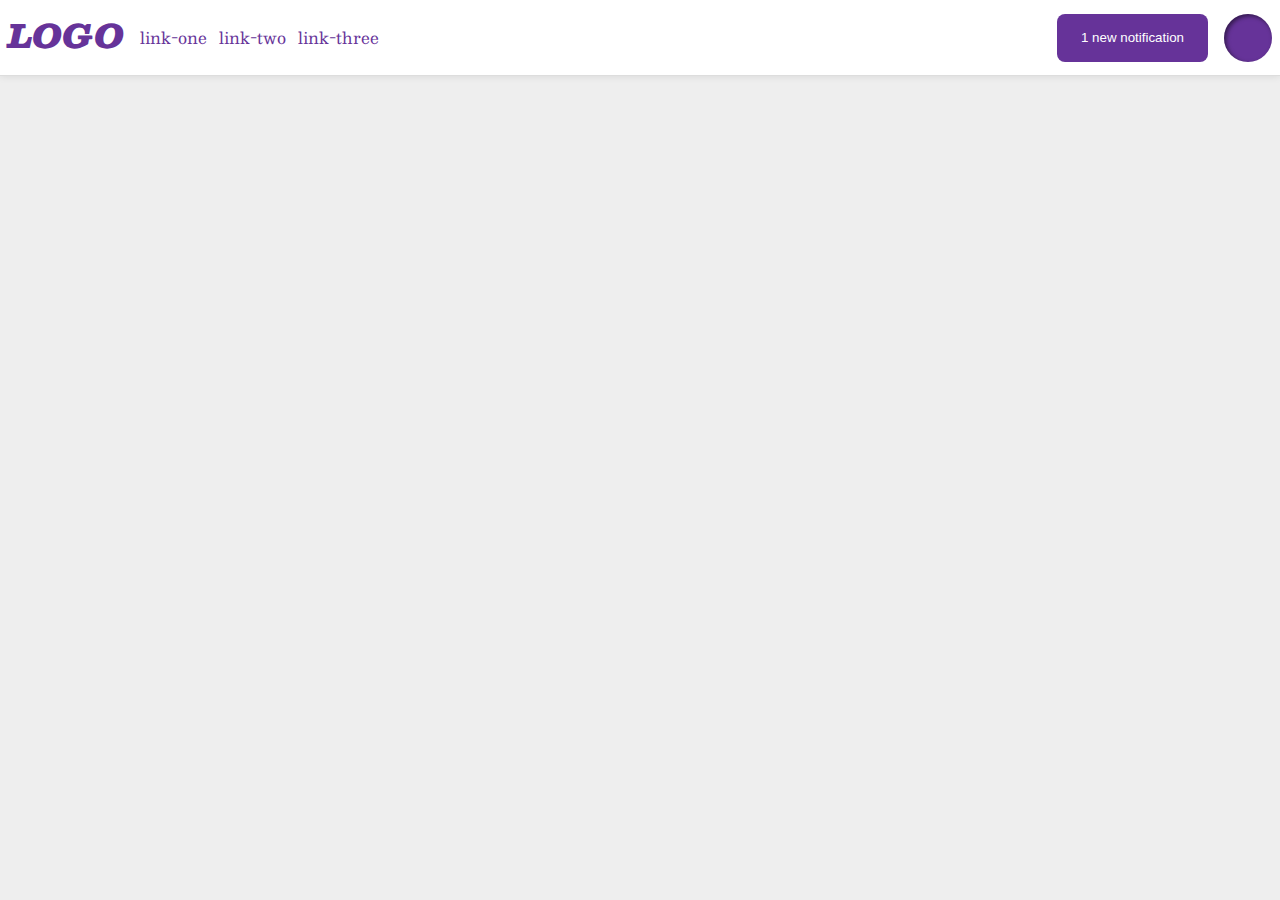
<file: flex/03-flex-header-2/index.html>
<!DOCTYPE html>
<html lang="en">
  <head>
    <meta charset="UTF-8">
    <meta http-equiv="X-UA-Compatible" content="IE=edge">
    <meta name="viewport" content="width=device-width, initial-scale=1.0">
    <title>Flex Header 2</title>
    <link rel="stylesheet" href="style.css">
  </head>
  <body>
    <div class="header">
      <div class="left">
        <div class="logo">
        LOGO
        </div>
        <ul class="links">
          <li><a href="google.com">link-one</a></li>
          <li><a href="google.com">link-two</a></li>
          <li><a href="google.com">link-three</a></li>
        </ul>
      </div>
      <div class="right">
        <button class="notifications">
          1 new notification
        </button>
        <div class="profile-image"></div>
      </div>
    </div>
  </body>
</html>
</file>
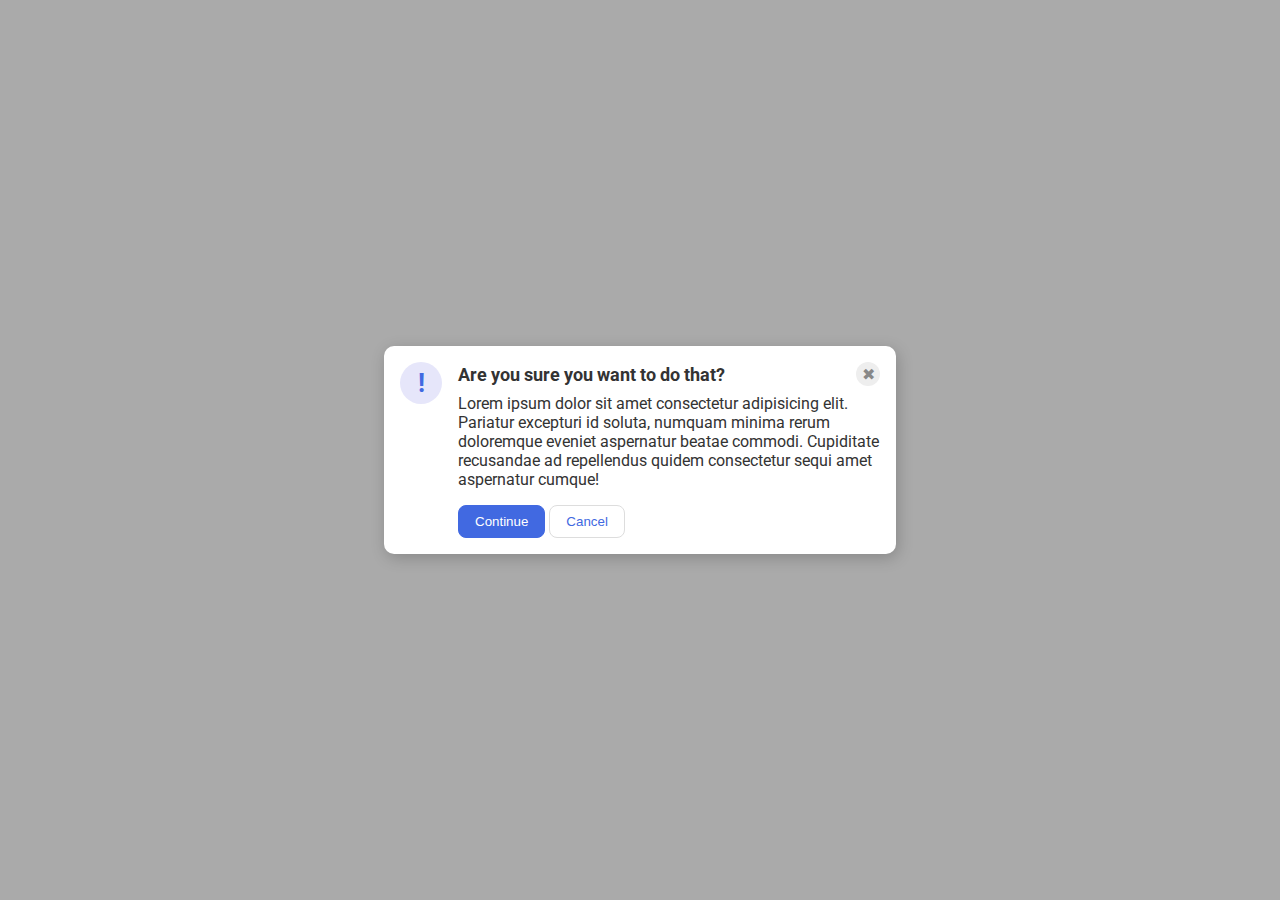
<file: flex/05-flex-modal/index.html>
<!DOCTYPE html>
<html lang="en">
  <head>
    <meta charset="UTF-8">
    <meta http-equiv="X-UA-Compatible" content="IE=edge">
    <meta name="viewport" content="width=device-width, initial-scale=1.0">
    <link rel="stylesheet" href="style.css">
    <title>Modal</title>
  </head>
  <body>
    <div class="modal">
      <div class="icon">!</div>
      <div class="text-container">
        <div class="header-container">
          <div class="header">Are you sure you want to do that?</div>
          <div class="close-button">✖</div>
        </div>
        <div class="text">Lorem ipsum dolor sit amet consectetur adipisicing elit. Pariatur excepturi id soluta, numquam minima rerum doloremque eveniet aspernatur beatae commodi. Cupiditate recusandae ad repellendus quidem consectetur sequi amet aspernatur cumque!</div>
        <button class="continue">Continue</button>
        <button class="cancel">Cancel</button>
      </div> 
    </div>
  </body>
</html>
</file>
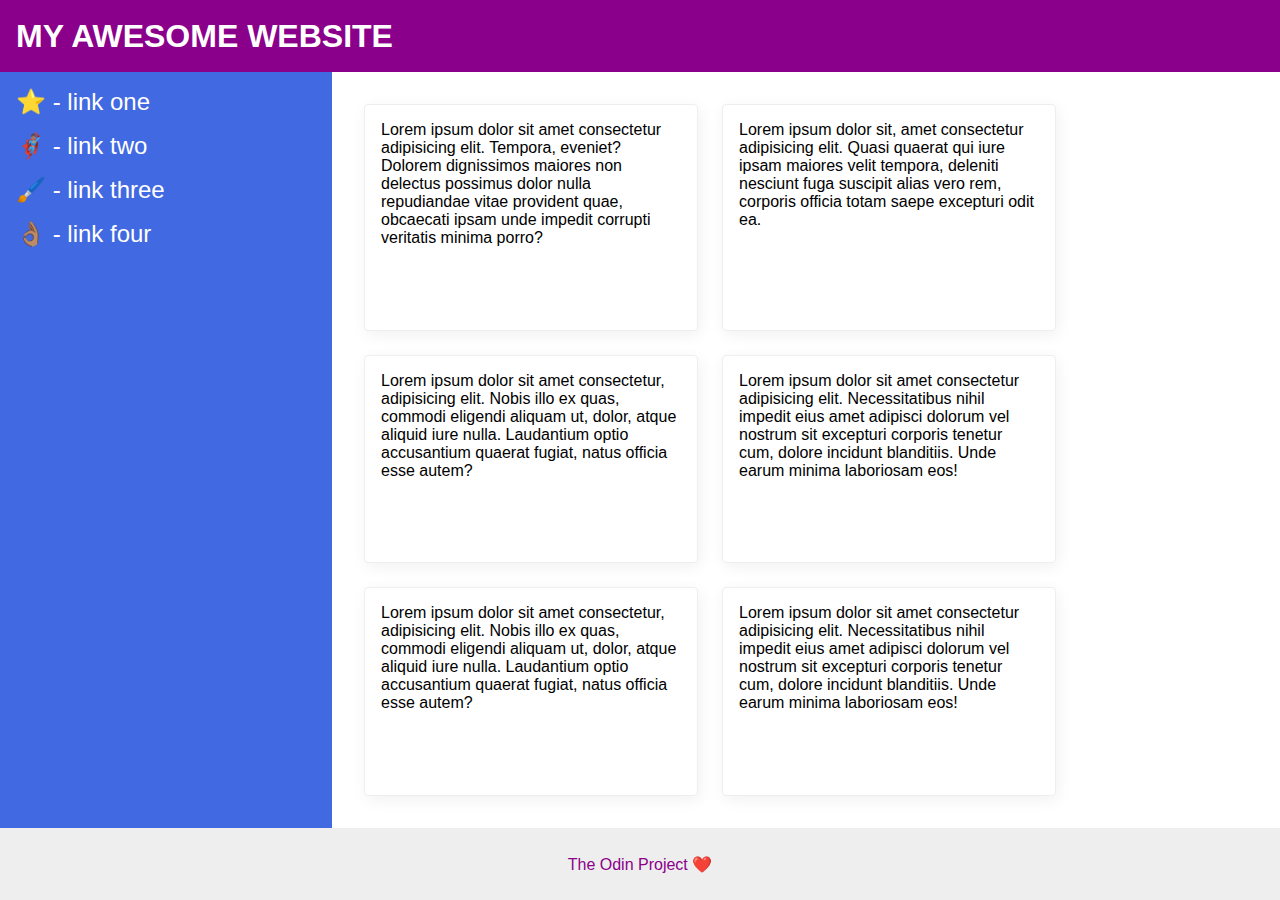
<file: flex/07-flex-layout-2/index.html>
<!DOCTYPE html>
<html lang="en">
  <head>
    <meta charset="UTF-8">
    <meta http-equiv="X-UA-Compatible" content="IE=edge">
    <meta name="viewport" content="width=device-width, initial-scale=1.0">
    <title>The Holy Grail</title>
    <link rel="stylesheet" href="style.css">
  </head>
  <body>
    <div class="header">
      MY AWESOME WEBSITE
    </div>
    
    <div class="content">
      <div class="sidebar">
        <ul>
          <li><a href="#">⭐ - link one</a></li>
          <li><a href="#">🦸🏽‍♂️ - link two</a></li>
          <li><a href="#">🖌️ - link three</a></li>
          <li><a href="#">👌🏽 - link four</a></li>
        </ul>
      </div>
  
      <div class="card-container">
        <div class="card">Lorem ipsum dolor sit amet consectetur adipisicing elit. Tempora, eveniet? Dolorem dignissimos maiores non delectus possimus dolor nulla repudiandae vitae provident quae, obcaecati ipsam unde impedit corrupti veritatis minima porro?</div>
        <div class="card">Lorem ipsum dolor sit, amet consectetur adipisicing elit. Quasi quaerat qui iure ipsam maiores velit tempora, deleniti nesciunt fuga suscipit alias vero rem, corporis officia totam saepe excepturi odit ea.</div>
        <div class="card">Lorem ipsum dolor sit amet consectetur, adipisicing elit. Nobis illo ex quas, commodi eligendi aliquam ut, dolor, atque aliquid iure nulla. Laudantium optio accusantium quaerat fugiat, natus officia esse autem?</div>
        <div class="card">Lorem ipsum dolor sit amet consectetur adipisicing elit. Necessitatibus nihil impedit eius amet adipisci dolorum vel nostrum sit excepturi corporis tenetur cum, dolore incidunt blanditiis. Unde earum minima laboriosam eos!</div>
        <div class="card">Lorem ipsum dolor sit amet consectetur, adipisicing elit. Nobis illo ex quas, commodi eligendi aliquam ut, dolor, atque aliquid iure nulla. Laudantium optio accusantium quaerat fugiat, natus officia esse autem?</div>
        <div class="card">Lorem ipsum dolor sit amet consectetur adipisicing elit. Necessitatibus nihil impedit eius amet adipisci dolorum vel nostrum sit excepturi corporis tenetur cum, dolore incidunt blanditiis. Unde earum minima laboriosam eos!</div>
      </div>
    </div>
    
    <div class="footer">
      The Odin Project ❤️
    </div>
  </body>
</html>
</file>
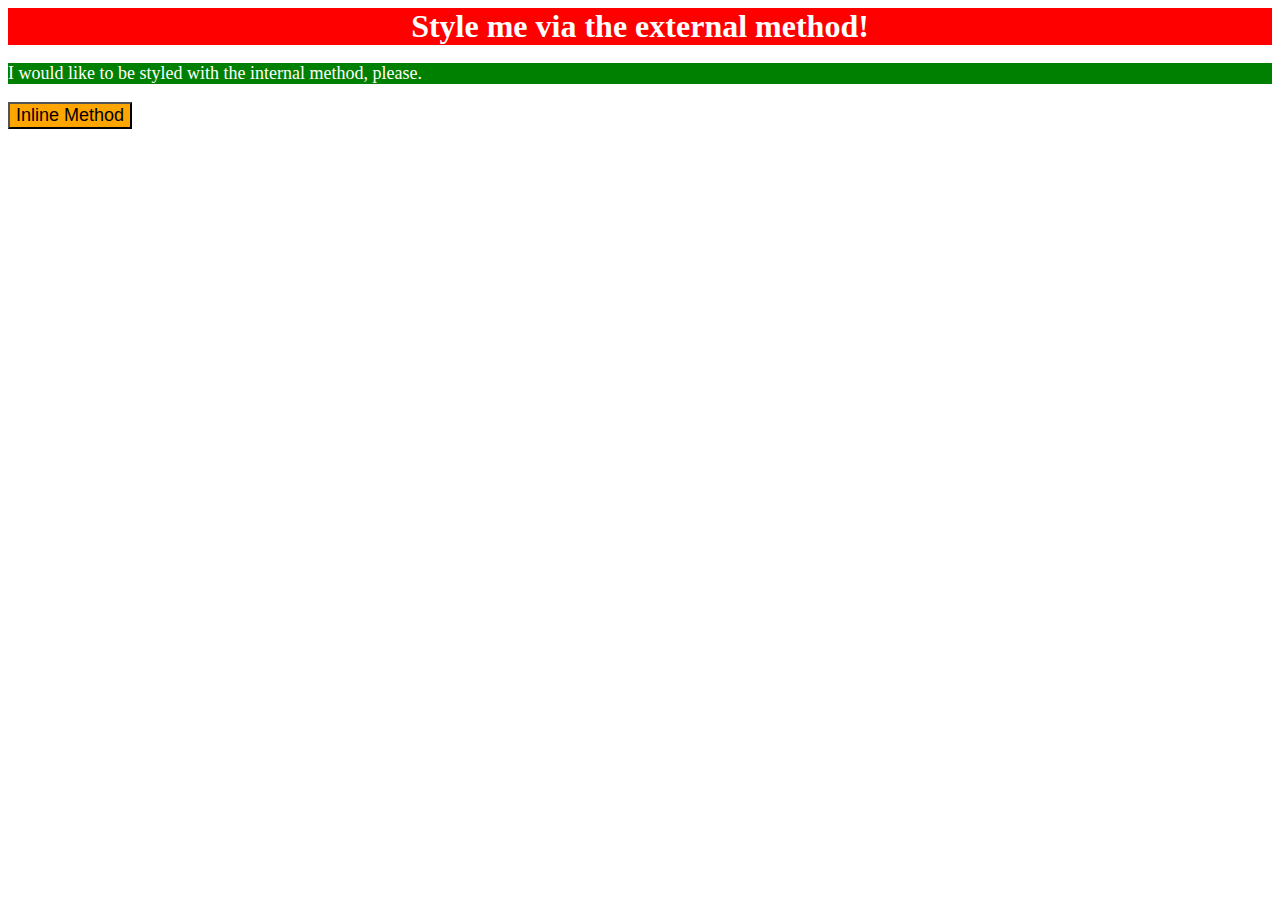
<file: foundations/01-css-methods/index.html>
<!DOCTYPE html>
<html lang="en">
  <head>
    <meta charset="UTF-8">
    <meta http-equiv="X-UA-Compatible" content="IE=edge">
    <meta name="viewport" content="width=device-width, initial-scale=1.0">
    <link rel="stylesheet" href="css/styles.css">
    <style>
      p {
        background-color: green;
        color: white;
        font-size: 18px;
      }
    </style>
    <title>Methods for Adding CSS</title>
  </head>
  <body>
    <div>Style me via the external method!</div>
    <p>I would like to be styled with the internal method, please.</p>
    <button style="background-color: orange; font-size: 18px;">Inline Method</button>
  </body>
</html>
</file>
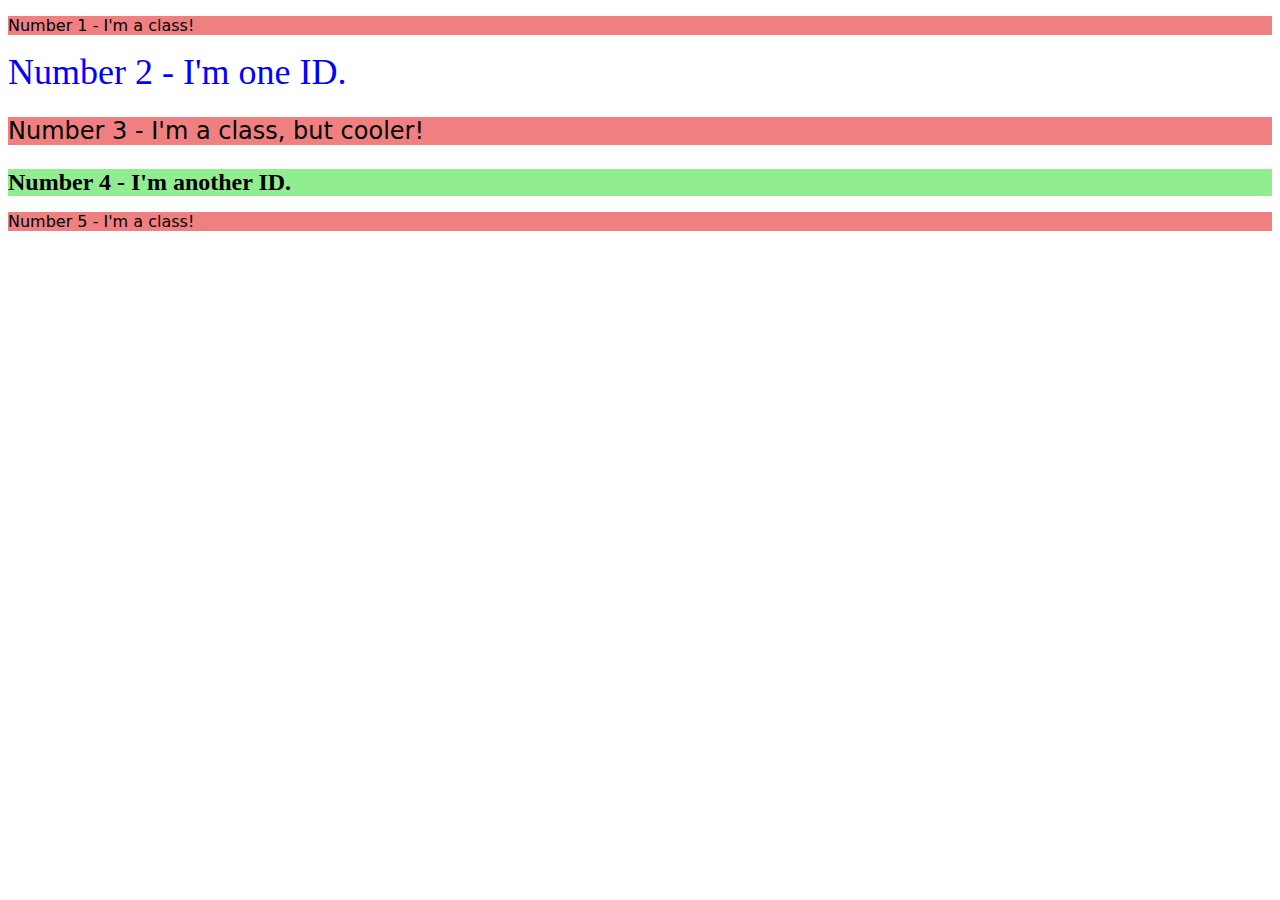
<file: foundations/02-class-id-selectors/index.html>
<!DOCTYPE html>
<html lang="en">
  <head>
    <meta charset="UTF-8">
    <meta http-equiv="X-UA-Compatible" content="IE=edge">
    <meta name="viewport" content="width=device-width, initial-scale=1.0">
    <title>Class and ID Selectors</title>
    <link rel="stylesheet" href="style.css">
  </head>
  <body>
    <p class="odd">Number 1 - I'm a class!</p>
    <div id="second">Number 2 - I'm one ID.</div>
    <p class="odd" id="third">Number 3 - I'm a class, but cooler!</p>
    <div id="fourth">Number 4 - I'm another ID.</div>
    <p class="odd">Number 5 - I'm a class!</p>
  </body>
</html>
</file>
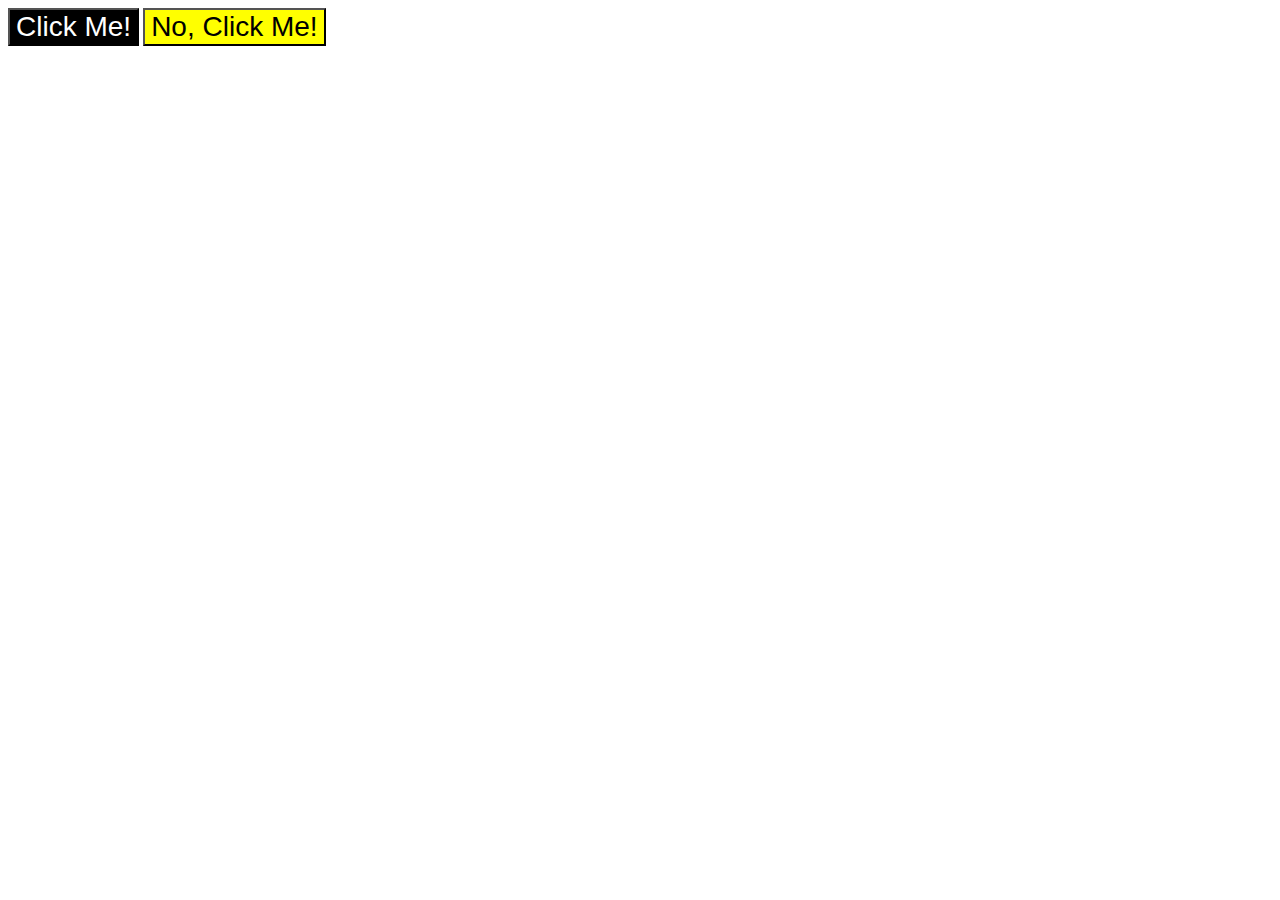
<file: foundations/03-grouping-selectors/index.html>
<!DOCTYPE html>
<html lang="en">
  <head>
    <meta charset="UTF-8">
    <meta http-equiv="X-UA-Compatible" content="IE=edge">
    <meta name="viewport" content="width=device-width, initial-scale=1.0">
    <title>Grouping Selectors</title>
    <link rel="stylesheet" href="style.css">
  </head>
  <body>
    <button class="first">Click Me!</button>
    <button class="second">No, Click Me!</button>
  </body>
</html>
</file>
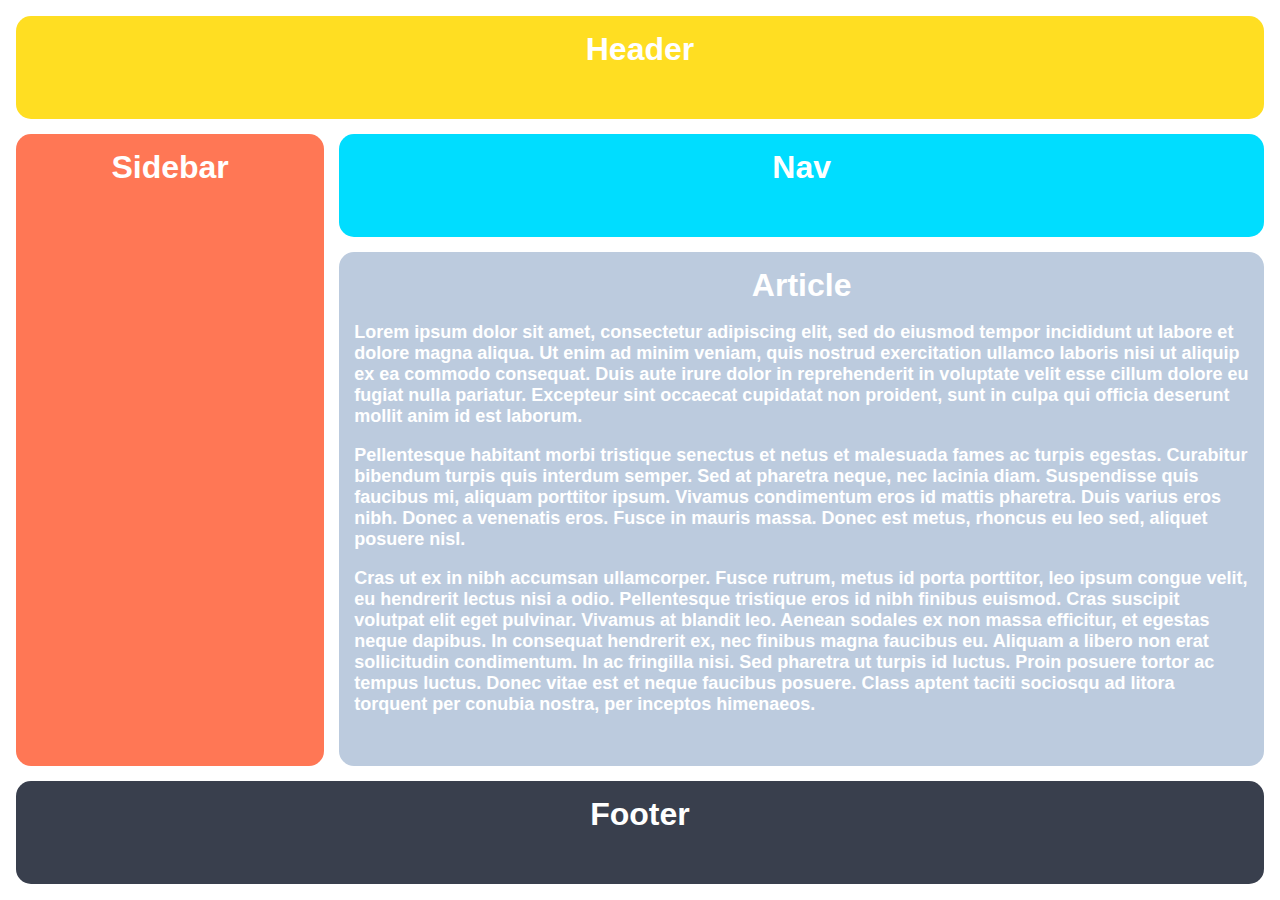
<file: grid/02-grid-layout-2/index.html>
<!DOCTYPE html>
<html lang="en">
  <head>
    <meta charset="UTF-8">
    <meta http-equiv="X-UA-Compatible" content="IE=edge">
    <meta name="viewport" content="width=device-width, initial-scale=1.0">
    <title>The Responsive Holy Grail</title>
    <link rel="stylesheet" href="style.css">
  </head>
  <body>
    <div class="container">
      <div class="header">Header</div>
      <div class="sidebar">Sidebar</div>
      <div class="nav">Nav</div>
      <div class="article">Article
        <p>Lorem  ipsum dolor sit amet, consectetur adipiscing elit, sed do eiusmod tempor incididunt ut labore et dolore magna aliqua. Ut enim ad minim veniam, quis nostrud exercitation ullamco laboris nisi ut aliquip ex ea commodo consequat. Duis aute irure dolor in reprehenderit in voluptate velit esse cillum dolore eu fugiat nulla pariatur. Excepteur sint occaecat cupidatat non proident, sunt in culpa qui officia deserunt mollit anim id est laborum.</p>
        <p>Pellentesque habitant morbi tristique senectus et netus et malesuada fames ac turpis egestas. Curabitur bibendum turpis quis interdum semper. Sed at pharetra neque, nec lacinia diam. Suspendisse quis faucibus mi, aliquam porttitor ipsum. Vivamus condimentum eros id mattis pharetra. Duis varius eros nibh. Donec a venenatis eros. Fusce in mauris massa. Donec est metus, rhoncus eu leo sed, aliquet posuere nisl.</p>
        <p>Cras ut ex in nibh accumsan ullamcorper. Fusce rutrum, metus id porta porttitor, leo ipsum congue velit, eu hendrerit lectus nisi a odio. Pellentesque tristique eros id nibh finibus euismod. Cras suscipit volutpat elit eget pulvinar. Vivamus at blandit leo. Aenean sodales ex non massa efficitur, et egestas neque dapibus. In consequat hendrerit ex, nec finibus magna faucibus eu. Aliquam a libero non erat sollicitudin condimentum. In ac fringilla nisi. Sed pharetra ut turpis id luctus. Proin posuere tortor ac tempus luctus. Donec vitae est et neque faucibus posuere. Class aptent taciti sociosqu ad litora torquent per conubia nostra, per inceptos himenaeos.</p>
      </div>
      <div class="footer">Footer</div>
    </div>
  </body>
</html>
</file>
<file: flex/03-flex-header-2/style.css>
/* this is some magical font-importing.  
you'll learn about it later. */
@import url('https://fonts.googleapis.com/css2?family=Besley:ital,wght@0,400;1,900&display=swap');

body {
  margin: 0;
  background: #eee;
  font-family: Besley, serif;
}

.header {
  background: white;
  border-bottom: 1px solid #ddd;
  box-shadow: 0 0 8px rgba(0,0,0,.1);
  display: flex;
  align-items: center;
  justify-content: space-between;
}

.left, .right {
  display: flex;
  gap: 16px;
  margin: 8px;
}

.profile-image {
  background: rebeccapurple;
  box-shadow: inset 2px 2px 4px rgba(0,0,0,.5);
  border-radius: 50%;
  width: 48px;
  height:  48px;
}

.logo {
  color: rebeccapurple;
  font-size: 32px;
  font-weight: 900;
  font-style: italic;
}

button {
  border: none;
  border-radius: 8px;
  background: rebeccapurple;
  color: white;
  padding: 8px 24px;
}

a {
  /* this removes the line under our links */
  text-decoration: none;
  color: rebeccapurple;
}

ul {
  list-style-type: none;
  padding: 0;
  display: flex;
  gap: 12px;
}
</file>
<file: flex/05-flex-modal/style.css>
@import url('https://fonts.googleapis.com/css2?family=Roboto:wght@400;700&display=swap');

html, body {
  height: 100%;
}

body {
  font-family: Roboto, sans-serif;
  margin: 0;
  background: #aaa;
  color: #333;
  display: flex;
  align-items: center;
  justify-content: center;
}

.modal {
  background: white;
  width: 480px;
  border-radius: 10px;
  box-shadow: 2px 4px 16px rgba(0,0,0,.2);
  display: flex;
  gap: 16px;
  padding: 16px;
}

.text-container {
  flex: 5 0 0;
}

.text {
  margin: 8px 0 16px;
}

.header-container {
  display: flex;
  justify-content: space-between;
  align-items: center;
}

.header {
  font-size: 18px;
  font-weight: 700;
}

.icon {
  color: royalblue;
  font-size: 26px;
  font-weight: 700;
  background: lavender;
  width: 42px;
  height: 42px;
  border-radius: 50%;
  display: flex;
  align-items: center;
  justify-content: center;
  flex: 0 0 auto;
}

.close-button {
  background: #eee;
  border-radius: 50%;
  color: #888;
  font-weight: 400;
  font-size: 16px;
  height: 24px;
  width: 24px;
  display: flex;
  align-items: center;
  justify-content: center;
}

button {
  padding: 8px 16px;
  border-radius: 8px;
}

button.continue {
  background: royalblue;
  border: 1px solid royalblue;
  color: white;
}

button.cancel {
  background: white;
  border: 1px solid #ddd;
  color: royalblue;
}
</file>
<file: flex/07-flex-layout-2/style.css>
body {
  font-family: -apple-system, BlinkMacSystemFont, 'Segoe UI', Roboto, Oxygen, Ubuntu, Cantarell, 'Open Sans', 'Helvetica Neue', sans-serif;
  margin: 0;
  min-height: 100vh;
  display: flex;
  flex-direction: column;
  justify-content: space-between;
}

ul {
  padding: 0;
  margin: 0;
  list-style-type: none;
  display: flex;
  flex-direction: column;
  gap: 16px;
}

a {
  font-size: 24px;
  text-decoration: none;
  color: white;
}

.header {
  height: 72px;
  background: darkmagenta;
  color: white;
  font-size: 32px;
  font-weight: 900;
  display: flex;
  align-items: center;
  padding: 0 16px;
}

.footer {
  height: 72px;
  background: #eee;
  color: darkmagenta;
  display: flex;
  justify-content: center;
  align-items: center;
}

.sidebar {
  width: 300px;
  background: royalblue;
  padding: 16px;
  flex: 0 0 auto;
}

.card {
  border: 1px solid #eee;
  box-shadow: 2px 4px 16px rgba(0,0,0,.06);
  border-radius: 4px;
  max-width: 300px;
  padding: 16px;
}

.content {
  display: flex;
  flex: 1;
}

.card-container {
  display: flex;
  flex-wrap: wrap;
  gap: 24px;
  padding: 32px;
}
</file>
<file: foundations/01-css-methods/css/styles.css>
div {
    background-color: red;
    color: white;
    font-size: 32px;
    text-align: center;
    font-weight: bold;
}
</file>
<file: foundations/02-class-id-selectors/style.css>
.odd {
    background-color: #f08080;
    font-family: "Verdana", "DejaVu Sans", sans-serif;
}

#second {
    color: #0000ff;
    font-size: 36px;
}

#third {
    font-size: 24px;
}

#fourth {
    background-color: #90ee90;
    font-size: 24px;
    font-weight: bold;
}
</file>
<file: foundations/03-grouping-selectors/style.css>
.first {
    background-color: black;
    color: white;
}

.second {
    background-color: yellow;
}

.first, .second {
    font-size: 28px;
    font-family: "Helvetica", "Times New Roman", sans-serif;
}
</file>
<file: grid/02-grid-layout-2/style.css>
body, html {
  height: 100%;
  margin: 0;
}

.container {
  text-align: center;
  height: 100%;
  padding: 16px;
  box-sizing: border-box;
  
  display: grid;
  gap: 15px;
  grid-template-areas: 
    "header header"
    "sidebar nav"
    "sidebar article"
    "footer footer";
  grid-template-columns: 1fr 3fr;
  grid-template-rows: 1fr 1fr 5fr 1fr;
}

.container div {
  padding: 15px;
  font-size: 32px;
  font-family: Helvetica;
  font-weight: bold;
  color: white;
  border-radius: 15px;
}

.header {
  background-color: #FFDE22;
  grid-area: header;
}

.sidebar {
  background-color: #FF7755;
  grid-area: sidebar;
}

.nav {
  background-color: #00DDFF;
  grid-area: nav;
}

.article {
  background-color: #bccbde;
  grid-area: article;
}

.article p {
  font-size: 18px;
  font-family: sans-serif;
  color: white;
  text-align: left;
}

.footer {
  background-color: #393f4d;
  grid-area: footer;
}
</file>
